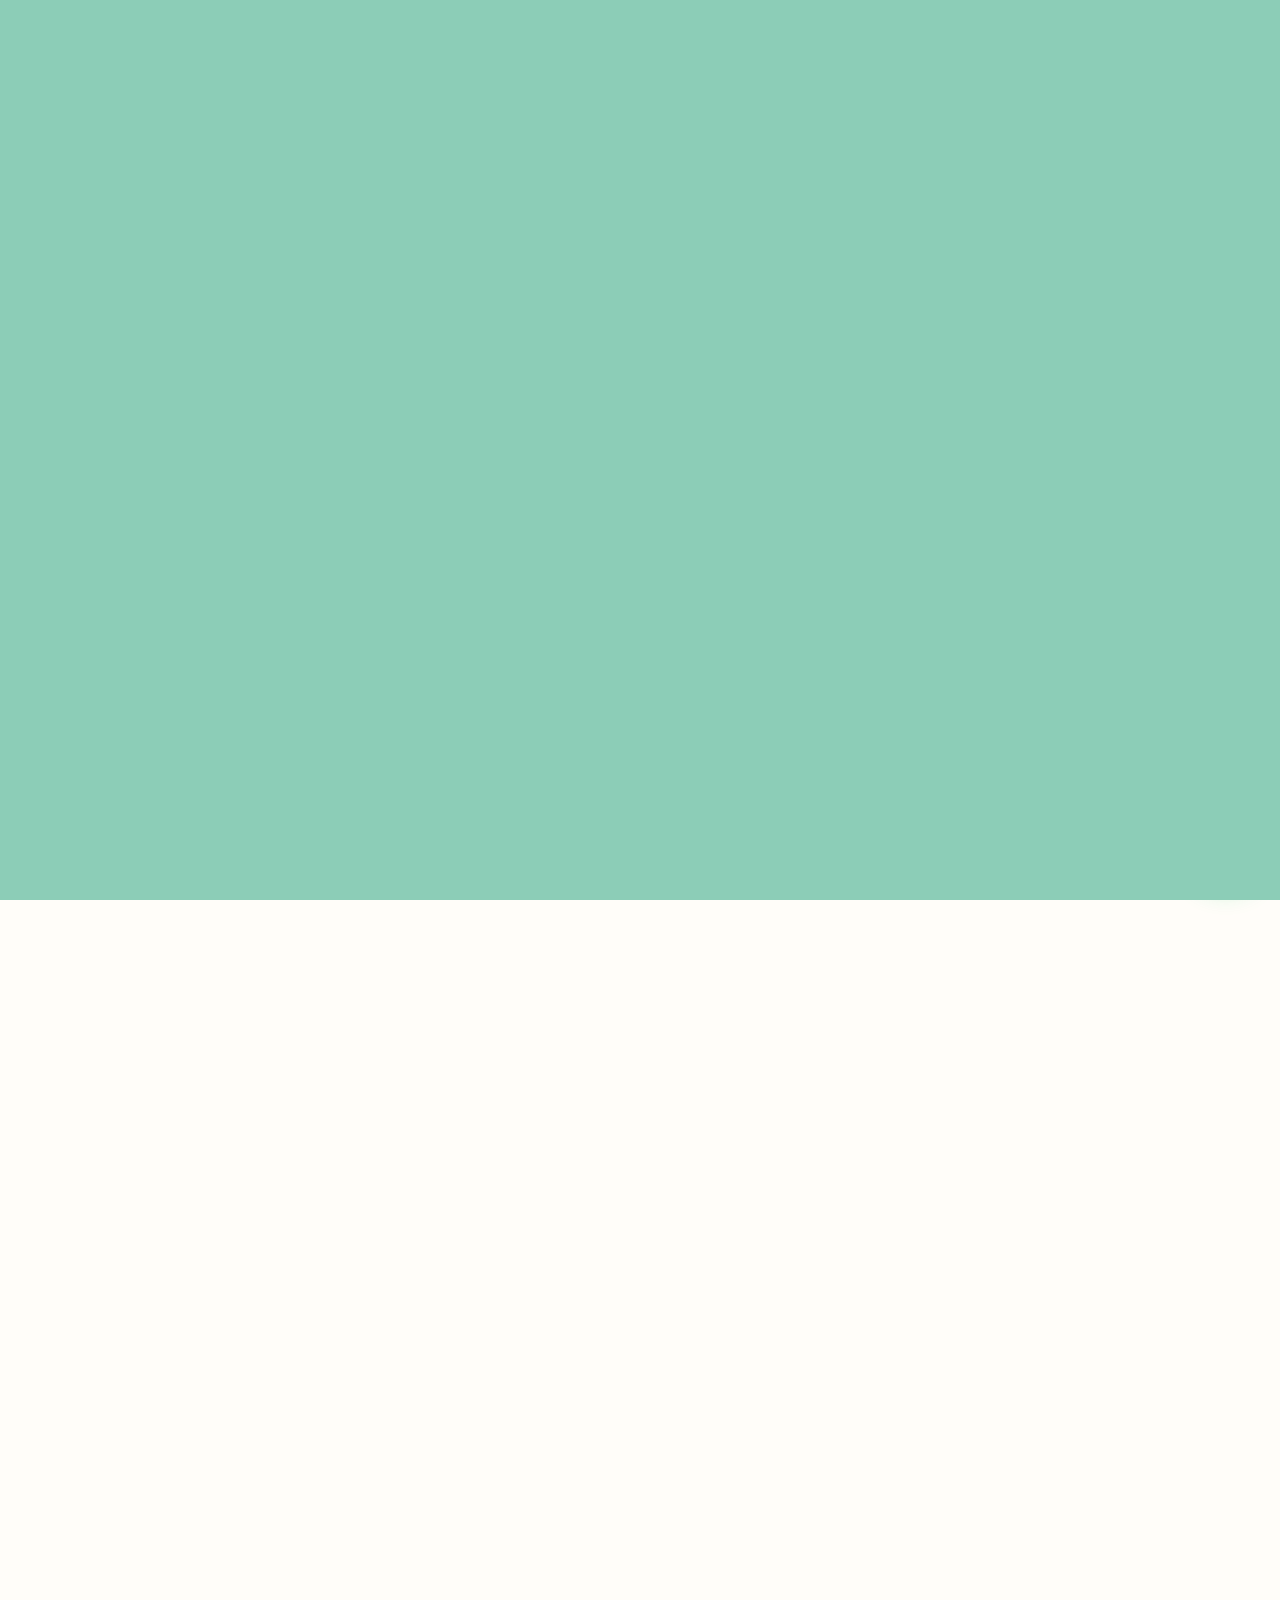
<file: index.html>
<!DOCTYPE html>
<html lang="es">
<head>
  <meta charset="UTF-8">
  <meta name="viewport" content="width=device-width, initial-scale=1.0">
  <title>Té Quiero Pastelería y Cafetería | Florencio Varela</title>
  <meta name="description" content="Té Quiero, pastelería y cafetería de autor en Calle 25 de Mayo 3066, Florencio Varela. Mirá nuestro menú, horarios y cómo llegar.">
  <meta name="theme-color" content="#faf7f2">

  <!-- Tipografías: Playfair Display (títulos) e Inter (textos y precios) -->
  <link rel="preconnect" href="https://fonts.googleapis.com">
  <link rel="preconnect" href="https://fonts.gstatic.com" crossorigin>
  <link href="https://fonts.googleapis.com/css2?family=Inter:wght@400;500;600;700&family=Playfair+Display:ital,wght@0,500;0,600;1,500&display=swap" rel="stylesheet">

  <!-- Estilos -->
  <link rel="stylesheet" href="css/styles.css">
</head>
<body>

  <!-- ======================================================
       INTRO: video del logo (se reproduce en cada carga)
       ====================================================== -->
  <div class="intro" id="intro" aria-hidden="true">
    <video class="intro__video" id="introVideo" muted playsinline preload="auto">
      <source src="assets/intro.mp4" type="video/mp4">
    </video>
  </div>

  <!-- ======================================================
       HEADER
       ====================================================== -->
  <header class="site-header" id="siteHeader">
    <div class="container site-header__inner">
      <a href="index.html" class="site-header__logo" aria-label="Té Quiero Pastelería, ir al inicio">
        <img src="assets/logo-white.png" alt="Té Quiero Pastelería">
      </a>

      <button class="nav-toggle" id="navToggle" aria-expanded="false" aria-controls="siteNav" aria-label="Abrir menú">
        <span class="nav-toggle__bar"></span>
        <span class="nav-toggle__bar"></span>
        <span class="nav-toggle__bar"></span>
      </button>

      <nav class="site-nav" id="siteNav" aria-label="Principal">
        <ul class="site-nav__list">
          <li><a href="index.html" class="site-nav__link" aria-current="page">Inicio</a></li>
          <li><a href="menu.html" class="site-nav__link">Menú</a></li>
          <li><a href="#info" class="site-nav__link">Horarios</a></li>
          <li><a href="#ubicacion" class="site-nav__link">Ubicación</a></li>
          <li><a href="#contacto" class="site-nav__link">Contacto</a></li>
        </ul>
      </nav>
    </div>
  </header>

  <main>

    <!-- ======================================================
         INICIO
         ====================================================== -->
    <section class="hero reveal" id="inicio">
      <div class="container hero__inner">
        <img class="hero__logo" src="assets/logo-white.png" alt="Té Quiero Pastelería">
        <p class="hero__text">Hecho a mano, todos los días</p>
        <div class="hero__actions">
          <a class="btn btn--primary" href="menu.html">Ver menú</a>
          <a class="btn btn--ghost" href="https://wa.me/5491136860671" target="_blank" rel="noopener">
            Pedí por WhatsApp
          </a>
        </div>
      </div>
    </section>

    <!-- ======================================================
         HORARIOS
         ====================================================== -->
    <section class="section section--alt reveal" id="info">
      <div class="container">
        <span class="section__kicker">Visitanos</span>
        <h2 class="section__title">Te esperamos</h2>
        <p class="section__text">
          Pastelería y cafetería de autor en Florencio Varela.
        </p>

        <div class="schedule">
          <h3 class="schedule__title">Horarios</h3>
          <ul class="schedule__list">
            <li><span>Lunes a sábado</span><span>9 a 21 hs</span></li>
            <li><span>Domingos</span><span>16 a 21 hs</span></li>
          </ul>
        </div>
      </div>
    </section>

    <!-- ======================================================
         UBICACIÓN
         ====================================================== -->
    <section class="section reveal" id="ubicacion">
      <div class="container">
        <span class="section__kicker">Ubicación</span>
        <h2 class="section__title">Dónde estamos</h2>
        <p class="section__text direccion-texto">
          <span class="direccion">Calle 25 de Mayo 3066</span><br>
          Florencio Varela, Buenos Aires, Argentina
        </p>

        <div class="map">
          <iframe
            src="https://www.google.com/maps/place/T%C3%A9+Quiero/@-34.8067363,-58.2784819,16.75z/data=!3m1!5s0x95a329601a4ecad9:0x8eed13e575cde13f!4m14!1m7!3m6!1s0x95a3295f7c7ccfc9:0x5fe5d638825499c7!2sRojo+Bar!8m2!3d-34.8037948!4d-58.280502!16s%2Fg%2F1yfdr06fd!3m5!1s0x95a329601c0f245d:0x686f7a192fe13fee!8m2!3d-34.8077869!4d-58.2797511!16s%2Fg%2F11b88ljzsv?entry=ttu&g_ep=EgoyMDI2MTAxMy4wIKXMDSoASAFQAw%3D%3D"
            title="Mapa de Té Quiero Pastelería"
            loading="lazy"
            referrerpolicy="no-referrer-when-downgrade"
            allowfullscreen></iframe>
        </div>

        <a class="btn btn--primary"
           href="https://www.google.com/maps/place/T%C3%A9+Quiero/@-34.8067363,-58.2784819,16.75z/data=!3m1!5s0x95a329601a4ecad9:0x8eed13e575cde13f!4m14!1m7!3m6!1s0x95a3295f7c7ccfc9:0x5fe5d638825499c7!2sRojo+Bar!8m2!3d-34.8037948!4d-58.280502!16s%2Fg%2F1yfdr06fd!3m5!1s0x95a329601c0f245d:0x686f7a192fe13fee!8m2!3d-34.8077869!4d-58.2797511!16s%2Fg%2F11b88ljzsv?entry=ttu&g_ep=EgoyMDI2MTAxMy4wIKXMDSoASAFQAw%3D%3D"
           target="_blank" rel="noopener">
          Cómo llegar
        </a>
      </div>
    </section>

    <!-- ======================================================
         CONTACTO
         ====================================================== -->
    <section class="section section--mint reveal" id="contacto">
      <div class="container">
        <span class="section__kicker">Hablemos</span>
        <h2 class="section__title">Contacto</h2>
        <p class="section__text">
          Escribinos para pedidos o consultas.
        </p>
        <div class="contact">
          <a class="contact__item contact__item--wsp" href="https://wa.me/5491136860671" target="_blank" rel="noopener">
            <span class="contact__label">WhatsApp</span>
            <span class="contact__value">+54 9 11 3686-0671</span>
          </a>
          <a class="contact__item" href="tel:+541139779762">
            <span class="contact__label">Teléfono fijo</span>
            <span class="contact__value">3977-9762</span>
          </a>
          <a class="contact__item" href="https://www.instagram.com/tequieropasteleria?igsh=MWNyOG1oaXk3Mml3Zw%3D%3D" target="_blank" rel="noopener">
            <span class="contact__label">Instagram</span>
            <span class="contact__value">@tequieropasteleria</span>
          </a>
        </div>
      </div>
    </section>

  </main>

  <!-- ======================================================
       FOOTER
       ====================================================== -->
  <footer class="site-footer">
    <div class="container site-footer__inner">
      <img class="site-footer__logo" src="assets/logo-white.png" alt="Té Quiero Pastelería">
      <p class="site-footer__text">&copy; <span id="year"></span> Té Quiero Pastelería. Todos los derechos reservados.</p>
    </div>
  </footer>

  <!-- Botón flotante de WhatsApp -->
  <a class="wsp-flotante" href="https://wa.me/5491136860671" target="_blank" rel="noopener" aria-label="Escribinos por WhatsApp">
    <svg viewBox="0 0 448 512" aria-hidden="true"><path d="M380.9 97.1C339 55.1 283.2 32 223.9 32c-122.4 0-222 99.6-222 222 0 39.1 10.2 77.3 29.6 111L0 480l117.7-30.9c32.4 17.7 68.9 27 106.1 27h.1c122.3 0 224.1-99.6 224.1-222 0-59.3-25.2-115-67.1-157zm-157 341.6c-33.2 0-65.7-8.9-94-25.7l-6.7-4-69.8 18.3L72 359.2l-4.4-7c-18.5-29.4-28.2-63.3-28.2-98.2 0-101.7 82.8-184.5 184.6-184.5 49.3 0 95.6 19.2 130.4 54.1 34.8 34.9 56.2 81.2 56.1 130.5 0 101.8-84.9 184.6-186.6 184.6zm101.2-138.2c-5.5-2.8-32.8-16.2-37.9-18-5.1-1.9-8.8-2.8-12.5 2.8-3.7 5.6-14.3 18-17.6 21.8-3.2 3.7-6.5 4.2-12 1.4-32.6-16.3-54-29.1-75.5-66-5.7-9.8 5.7-9.1 16.3-30.3 1.8-3.7.9-6.9-.5-9.7-1.4-2.8-12.5-30.1-17.1-41.2-4.5-10.8-9.1-9.3-12.5-9.5-3.2-.2-6.9-.2-10.6-.2-3.7 0-9.7 1.4-14.8 6.9-5.1 5.6-19.4 19-19.4 46.3 0 27.3 19.9 53.7 22.6 57.4 2.8 3.7 39.1 59.7 94.8 83.8 35.2 15.2 49 16.5 66.6 13.9 10.7-1.6 32.8-13.4 37.4-26.4 4.6-13 4.6-24.1 3.2-26.4-1.3-2.5-5-3.9-10.5-6.6z"/></svg>
    <span class="wsp-flotante__burbuja">¿Pedidos? Escribinos</span>
  </a>

  <!-- Intro, header, revelado y menú móvil -->
  <script src="js/main.js"></script>
</body>
</html>
</file>
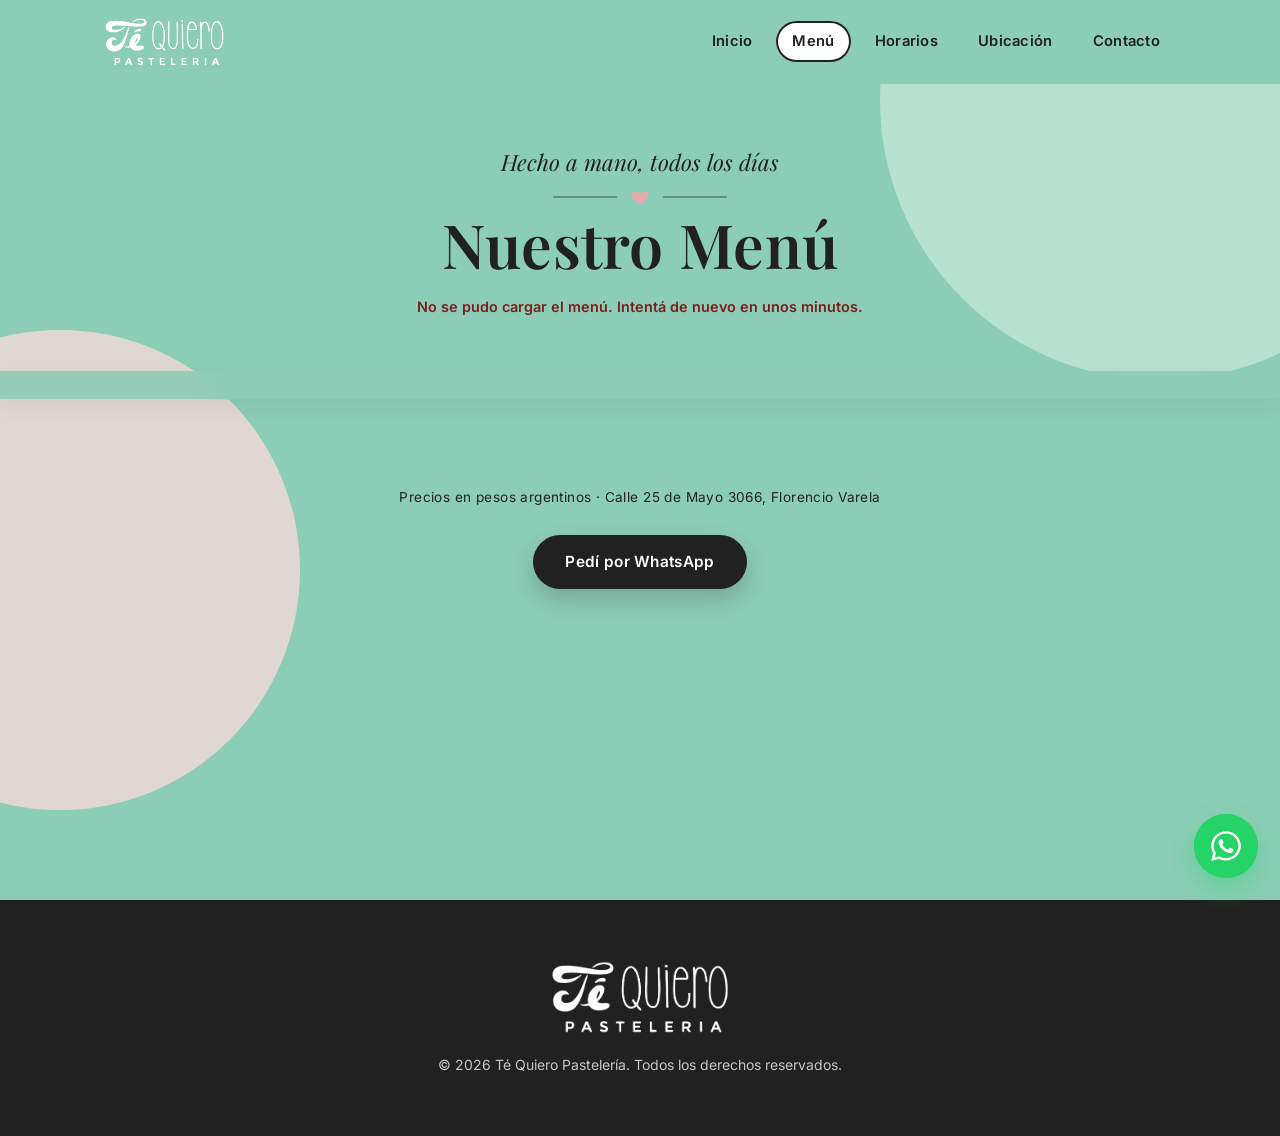
<file: menu.html>
<!DOCTYPE html>
<html lang="es">
<head>
  <meta charset="UTF-8">
  <meta name="viewport" content="width=device-width, initial-scale=1.0">
  <title>Menú | Té Quiero Pastelería</title>
  <meta name="description" content="Menú de Té Quiero Pastelería y Cafetería en Florencio Varela, con precios actualizados.">
  <meta name="theme-color" content="#faf7f2">

  <!-- Tipografías del menú -->
  <link rel="preconnect" href="https://fonts.googleapis.com">
  <link rel="preconnect" href="https://fonts.gstatic.com" crossorigin>
  <link href="https://fonts.googleapis.com/css2?family=Inter:wght@400;500;600;700&family=Playfair+Display:ital,wght@0,500;0,600;1,500&display=swap" rel="stylesheet">

  <!-- Estilos -->
  <link rel="stylesheet" href="css/styles.css">
  <link rel="stylesheet" href="css/menu.css">
</head>
<body>

  <!-- ======================================================
       HEADER (misma barra que la página de inicio)
       ====================================================== -->
  <header class="site-header is-visible" id="siteHeader">
    <div class="container site-header__inner">
      <a href="index.html" class="site-header__logo" aria-label="Té Quiero Pastelería, ir al inicio">
        <img src="assets/logo-white.png" alt="Té Quiero Pastelería">
      </a>

      <button class="nav-toggle" id="navToggle" aria-expanded="false" aria-controls="siteNav" aria-label="Abrir menú">
        <span class="nav-toggle__bar"></span>
        <span class="nav-toggle__bar"></span>
        <span class="nav-toggle__bar"></span>
      </button>

      <nav class="site-nav" id="siteNav" aria-label="Principal">
        <ul class="site-nav__list">
          <li><a href="index.html" class="site-nav__link">Inicio</a></li>
          <li><a href="menu.html" class="site-nav__link" aria-current="page">Menú</a></li>
          <li><a href="index.html#info" class="site-nav__link">Horarios</a></li>
          <li><a href="index.html#ubicacion" class="site-nav__link">Ubicación</a></li>
          <li><a href="index.html#contacto" class="site-nav__link">Contacto</a></li>
        </ul>
      </nav>
    </div>
  </header>

  <main class="menu-app" id="inicio">

    <header class="menu-hero">
      <div class="hero-contenido">
                <p class="hero-script">Hecho a mano, todos los días</p>
        <div class="ornamento" aria-hidden="true">
          <span></span>
          <svg viewBox="0 0 24 24" class="corazon"><path d="M12 21s-7.5-4.6-9.6-9.1C1 8.5 3 5 6.5 5c2 0 3.5 1.2 5.5 3 2-1.8 3.5-3 5.5-3C21 5 23 8.5 21.6 11.9 19.5 16.4 12 21 12 21z"/></svg>
          <span></span>
        </div>
        <h1>Nuestro Menú</h1>
        <p id="estado" class="estado">Cargando menú…</p>
      </div>
    </header>

    <nav id="navegacion" class="navegacion" aria-label="Categorías"></nav>

    <div id="menu" class="menu"></div>

    <div class="menu-pie">
      <p class="menu-pie__texto">Precios en pesos argentinos · Calle 25 de Mayo 3066, Florencio Varela</p>
      <div class="menu-pie__acciones">
        <a class="btn btn--primary" href="https://wa.me/5491136860671" target="_blank" rel="noopener">
          Pedí por WhatsApp
        </a>
      </div>
    </div>
  </main>

  <!-- ======================================================
       FOOTER
       ====================================================== -->
  <footer class="site-footer">
    <div class="container site-footer__inner">
      <img class="site-footer__logo" src="assets/logo-white.png" alt="Té Quiero Pastelería">
      <p class="site-footer__text">&copy; <span id="year"></span> Té Quiero Pastelería. Todos los derechos reservados.</p>
    </div>
  </footer>

  <!-- Botón flotante de WhatsApp -->
  <a class="wsp-flotante" href="https://wa.me/5491136860671" target="_blank" rel="noopener" aria-label="Escribinos por WhatsApp">
    <svg viewBox="0 0 448 512" aria-hidden="true"><path d="M380.9 97.1C339 55.1 283.2 32 223.9 32c-122.4 0-222 99.6-222 222 0 39.1 10.2 77.3 29.6 111L0 480l117.7-30.9c32.4 17.7 68.9 27 106.1 27h.1c122.3 0 224.1-99.6 224.1-222 0-59.3-25.2-115-67.1-157zm-157 341.6c-33.2 0-65.7-8.9-94-25.7l-6.7-4-69.8 18.3L72 359.2l-4.4-7c-18.5-29.4-28.2-63.3-28.2-98.2 0-101.7 82.8-184.5 184.6-184.5 49.3 0 95.6 19.2 130.4 54.1 34.8 34.9 56.2 81.2 56.1 130.5 0 101.8-84.9 184.6-186.6 184.6zm101.2-138.2c-5.5-2.8-32.8-16.2-37.9-18-5.1-1.9-8.8-2.8-12.5 2.8-3.7 5.6-14.3 18-17.6 21.8-3.2 3.7-6.5 4.2-12 1.4-32.6-16.3-54-29.1-75.5-66-5.7-9.8 5.7-9.1 16.3-30.3 1.8-3.7.9-6.9-.5-9.7-1.4-2.8-12.5-30.1-17.1-41.2-4.5-10.8-9.1-9.3-12.5-9.5-3.2-.2-6.9-.2-10.6-.2-3.7 0-9.7 1.4-14.8 6.9-5.1 5.6-19.4 19-19.4 46.3 0 27.3 19.9 53.7 22.6 57.4 2.8 3.7 39.1 59.7 94.8 83.8 35.2 15.2 49 16.5 66.6 13.9 10.7-1.6 32.8-13.4 37.4-26.4 4.6-13 4.6-24.1 3.2-26.4-1.3-2.5-5-3.9-10.5-6.6z"/></svg>
    <span class="wsp-flotante__burbuja">¿Pedidos? Escribinos</span>
  </a>

  <!-- Header, menú móvil y año (sin intro en esta página) -->
  <script src="js/main.js"></script>
  <!-- Carga del menú desde Google Sheets -->
  <script src="js/menu.js"></script>
</body>
</html>
</file>
<file: css/styles.css>
/* =========================================================
   Té Quiero Pastelería - Estilos generales
   Color principal: verde menta #8CCDB7
   Tipografías: Playfair Display (títulos) + Inter (textos y precios)
   ========================================================= */

/* ---------- Variables ---------- */
:root {
  --mint: #8CCDB7;
  --mint-claro: #C9EBDD;
  --mint-suave: #E6F6EF;
  --mint-oscuro: #5FA98E;
  --cream: #FFFDF9;
  --rosa: #E5A9A9;
  --rosa-suave: #F7DADA;
  --texto: #212121;
  --texto-suave: #3F4A46;
  --blanco: #FFFFFF;
  --whatsapp: #25D366;
  --whatsapp-oscuro: #1DA851;

  --intro-bg: #8CCDB7;   /* igual al fondo del video del logo: no cambiar */

  --font-titulo: "Playfair Display", Georgia, serif;
  --font-texto: "Inter", system-ui, -apple-system, "Segoe UI", Roboto, sans-serif;

  --radius: 22px;
  --container: 1120px;
  --header-h: 84px;
  --sombra: 0 14px 34px rgba(33, 33, 33, 0.10);
  --sombra-suave: 0 6px 18px rgba(33, 33, 33, 0.08);

  --ease: cubic-bezier(0.22, 0.61, 0.36, 1);
  --ease-rebote: cubic-bezier(0.34, 1.56, 0.64, 1);
}

/* ---------- Base ---------- */
*,
*::before,
*::after {
  box-sizing: border-box;
}

html {
  scroll-behavior: smooth;
  -webkit-text-size-adjust: 100%;
}

html.is-loading,
html.is-loading body {
  overflow: hidden;
  height: 100%;
}

body {
  margin: 0;
  font-family: var(--font-texto);
  font-size: 1rem;
  line-height: 1.65;
  color: var(--texto);
  background-color: var(--cream);
  -webkit-font-smoothing: antialiased;
  overflow-x: hidden;
}

img {
  display: block;
  max-width: 100%;
  height: auto;
}

a {
  color: inherit;
}

h1, h2, h3 {
  margin: 0 0 0.5em;
  line-height: 1.15;
  font-family: var(--font-titulo);
  font-weight: 600;
  color: var(--texto);
}

p {
  margin: 0 0 1em;
}

.container {
  width: 100%;
  max-width: var(--container);
  margin: 0 auto;
  padding: 0 24px;
}

/* ---------- Intro (video del logo) ---------- */
.intro {
  position: fixed;
  inset: 0;
  z-index: 1000;
  display: flex;
  align-items: center;
  justify-content: center;
  background-color: var(--intro-bg);
  transition: opacity 0.8s var(--ease), visibility 0.8s;
}

.intro--hidden {
  opacity: 0;
  visibility: hidden;
  pointer-events: none;
}

.intro__video {
  width: 100%;
  height: 100%;
  object-fit: contain;
  display: block;
}

/* ---------- Header ---------- */
.site-header {
  position: fixed;
  top: 0;
  left: 0;
  right: 0;
  z-index: 100;
  height: var(--header-h);
  background-color: var(--mint);
  border-bottom: 1px solid transparent;
  opacity: 0;
  transform: translateY(-100%);
  transition: opacity 0.6s var(--ease), transform 0.6s var(--ease), box-shadow 0.3s var(--ease), background-color 0.3s var(--ease);
}

.site-header.is-visible {
  opacity: 1;
  transform: translateY(0);
}

.site-header.is-scrolled {
  box-shadow: 0 8px 24px rgba(33, 33, 33, 0.12);
}

.site-header__inner {
  height: 100%;
  display: flex;
  align-items: center;
  justify-content: space-between;
}

.site-header__logo img {
  height: 50px;
  width: auto;
  transition: transform 0.4s var(--ease-rebote);
}

.site-header__logo:hover img {
  transform: rotate(-3deg) scale(1.05);
}

/* ---------- Navegación ---------- */
.site-nav__list {
  list-style: none;
  margin: 0;
  padding: 0;
  display: flex;
  gap: 8px;
}

.site-nav__link {
  display: inline-block;
  text-decoration: none;
  font-weight: 600;
  font-size: 0.92rem;
  letter-spacing: 0.02em;
  color: var(--texto);
  padding: 8px 16px;
  border-radius: 999px;
  position: relative;
  transition: background-color 0.25s var(--ease), color 0.25s var(--ease);
}

.site-nav__link:hover,
.site-nav__link:focus-visible,
.site-nav__link[aria-current="page"] {
  background-color: var(--blanco);
}

.site-nav__link[aria-current="page"] {
  box-shadow: inset 0 0 0 2px var(--texto);
}

/* Botón hamburguesa (oculto en desktop) */
.nav-toggle {
  display: none;
  background: none;
  border: 0;
  padding: 8px;
  cursor: pointer;
  flex-direction: column;
  gap: 5px;
}

.nav-toggle__bar {
  display: block;
  width: 26px;
  height: 2px;
  border-radius: 2px;
  background: var(--texto);
  transition: transform 0.3s var(--ease), opacity 0.3s var(--ease);
}

.nav-toggle[aria-expanded="true"] .nav-toggle__bar:nth-child(1) {
  transform: translateY(7px) rotate(45deg);
}
.nav-toggle[aria-expanded="true"] .nav-toggle__bar:nth-child(2) {
  opacity: 0;
}
.nav-toggle[aria-expanded="true"] .nav-toggle__bar:nth-child(3) {
  transform: translateY(-7px) rotate(-45deg);
}

/* ---------- Main ---------- */
main {
  padding-top: var(--header-h);
}

/* ---------- Hero ---------- */
.hero {
  position: relative;
  min-height: calc(100vh - var(--header-h));
  display: flex;
  align-items: center;
  justify-content: center;
  text-align: center;
  padding: 80px 0;
  overflow: hidden;
  background-color: var(--mint);
  isolation: isolate;
}

/* Formas decorativas que flotan */
.hero::before,
.hero::after {
  content: "";
  position: absolute;
  z-index: -1;
  border-radius: 50%;
  filter: blur(2px);
  animation: deriva 14s ease-in-out infinite alternate;
}

.hero::before {
  width: min(520px, 90vw);
  height: min(520px, 90vw);
  top: -160px;
  left: -120px;
  background: var(--mint-claro);
  opacity: 0.8;
}

.hero::after {
  width: min(440px, 80vw);
  height: min(440px, 80vw);
  bottom: -140px;
  right: -100px;
  background: var(--rosa-suave);
  opacity: 0.9;
  animation-delay: -6s;
}

.hero__inner {
  display: flex;
  flex-direction: column;
  align-items: center;
  gap: 24px;
}

.hero__logo {
  width: min(540px, 84vw);
  height: auto;
  filter: drop-shadow(0 18px 30px rgba(33, 33, 33, 0.12));
  animation: flotar 6s ease-in-out infinite, aparecer 1.2s var(--ease) both;
}

.hero__text {
  font-family: var(--font-titulo);
  font-style: italic;
  font-size: clamp(1.25rem, 2.6vw, 1.6rem);
  color: var(--texto);
  max-width: 560px;
  margin: 0;
  animation: aparecer 1.2s 0.3s var(--ease) both;
}

.hero__actions {
  display: flex;
  flex-wrap: wrap;
  justify-content: center;
  gap: 14px;
  margin-top: 10px;
  animation: aparecer 1.2s 0.5s var(--ease) both;
}

/* ---------- Botones ---------- */
.btn {
  position: relative;
  display: inline-flex;
  align-items: center;
  gap: 8px;
  padding: 15px 32px;
  border-radius: 999px;
  font-family: var(--font-texto);
  font-weight: 600;
  font-size: 0.96rem;
  letter-spacing: 0.02em;
  text-decoration: none;
  overflow: hidden;
  transition: transform 0.25s var(--ease-rebote), background-color 0.25s var(--ease), color 0.25s var(--ease), box-shadow 0.25s var(--ease);
}

.btn:hover,
.btn:focus-visible {
  transform: translateY(-3px);
}

.btn--primary {
  background-color: var(--texto);
  color: var(--blanco);
  box-shadow: 0 10px 22px rgba(33, 33, 33, 0.22);
}

.btn--primary:hover,
.btn--primary:focus-visible {
  box-shadow: 0 14px 28px rgba(33, 33, 33, 0.28);
}

.btn--ghost {
  background-color: var(--blanco);
  color: var(--texto);
  box-shadow: var(--sombra-suave);
}

.btn--ghost:hover,
.btn--ghost:focus-visible {
  background-color: var(--cream);
  box-shadow: var(--sombra);
}

/* Brillo que cruza el botón al pasar el mouse */
.btn::after {
  content: "";
  position: absolute;
  top: 0;
  left: -75%;
  width: 50%;
  height: 100%;
  background: linear-gradient(120deg, transparent, rgba(255, 255, 255, 0.45), transparent);
  transform: skewX(-20deg);
  transition: left 0.6s var(--ease);
}

.btn:hover::after {
  left: 130%;
}

/* ---------- Secciones ---------- */
.section {
  position: relative;
  padding: 110px 0;
  text-align: center;
}

.section--alt {
  background-color: var(--mint-suave);
}

.section--mint {
  background-color: var(--mint);
}

.section__kicker {
  display: inline-block;
  font-size: 0.78rem;
  font-weight: 600;
  letter-spacing: 0.22em;
  text-transform: uppercase;
  color: var(--texto-suave);
  margin-bottom: 12px;
}

.section__title {
  font-size: clamp(2.1rem, 4.4vw, 3rem);
  letter-spacing: 0.005em;
}

.section__title::after {
  content: "";
  display: block;
  width: 64px;
  height: 3px;
  margin: 16px auto 0;
  border-radius: 3px;
  background: var(--rosa);
}

.section__text {
  max-width: 620px;
  margin: 26px auto 44px;
  color: var(--texto-suave);
  font-size: 1.08rem;
}

/* ---------- Horarios ---------- */
.schedule {
  max-width: 500px;
  margin: 0 auto;
  background: var(--blanco);
  border-radius: var(--radius);
  padding: 32px 36px;
  box-shadow: var(--sombra);
  transition: transform 0.4s var(--ease);
}

.schedule:hover {
  transform: translateY(-4px);
}

.schedule__title {
  font-size: 1.6rem;
  margin-bottom: 16px;
}

.schedule__list {
  list-style: none;
  margin: 0;
  padding: 0;
}

.schedule__list li {
  display: flex;
  justify-content: space-between;
  align-items: center;
  gap: 16px;
  padding: 14px 0;
  border-bottom: 1px dashed #d9d4cb;
}

.schedule__list li:last-child {
  border-bottom: none;
}

.schedule__list span:last-child {
  font-weight: 700;
  color: var(--texto);
  background: var(--mint-suave);
  padding: 6px 14px;
  border-radius: 999px;
  white-space: nowrap;
}

/* ---------- Ubicación + mapa ---------- */
.direccion-texto {
  font-size: 1.1rem;
}

.direccion {
  font-family: var(--font-titulo);
  font-size: 1.35rem;
  font-weight: 600;
  color: var(--texto);
}

.map {
  max-width: 900px;
  margin: 0 auto 36px;
  border-radius: var(--radius);
  overflow: hidden;
  box-shadow: var(--sombra);
  border: 8px solid var(--blanco);
  background: var(--blanco);
  transition: transform 0.4s var(--ease), box-shadow 0.4s var(--ease);
}

.map:hover {
  transform: translateY(-4px);
  box-shadow: 0 22px 44px rgba(33, 33, 33, 0.16);
}

.map iframe {
  display: block;
  width: 100%;
  height: 380px;
  border: 0;
}

/* ---------- Contacto ---------- */
.contact {
  display: flex;
  flex-wrap: wrap;
  justify-content: center;
  gap: 20px;
}

.contact__item {
  display: flex;
  flex-direction: column;
  min-width: 250px;
  padding: 24px 32px;
  border-radius: var(--radius);
  background-color: var(--blanco);
  color: var(--texto);
  text-decoration: none;
  box-shadow: var(--sombra-suave);
  transition: transform 0.3s var(--ease-rebote), box-shadow 0.3s var(--ease);
}

.contact__item:hover,
.contact__item:focus-visible {
  transform: translateY(-5px);
  box-shadow: var(--sombra);
}

.contact__item--wsp {
  background-color: var(--texto);
  color: var(--blanco);
}

.contact__label {
  font-size: 0.74rem;
  font-weight: 600;
  letter-spacing: 0.18em;
  text-transform: uppercase;
  color: var(--texto-suave);
}

.contact__item--wsp .contact__label {
  color: var(--mint-claro);
}

.contact__value {
  font-size: 1.15rem;
  font-weight: 700;
  margin-top: 4px;
}

/* ---------- Footer ---------- */
.site-footer {
  padding: 60px 0;
  background-color: var(--texto);
  text-align: center;
}

.site-footer__inner {
  display: flex;
  flex-direction: column;
  align-items: center;
  gap: 18px;
}

.site-footer__logo {
  width: 180px;
  height: auto;
}

.site-footer__text {
  margin: 0;
  font-size: 0.875rem;
  color: rgba(255, 255, 255, 0.75);
}

/* ---------- Botón flotante de WhatsApp ---------- */
.wsp-flotante {
  position: fixed;
  right: 22px;
  bottom: 22px;
  z-index: 900;
  width: 64px;
  height: 64px;
  border-radius: 50%;
  background-color: var(--whatsapp);
  color: var(--blanco);
  display: flex;
  align-items: center;
  justify-content: center;
  box-shadow: 0 10px 26px rgba(37, 211, 102, 0.45);
  transition: transform 0.3s var(--ease-rebote), background-color 0.2s var(--ease);
  animation: aparecer 0.8s 1.2s var(--ease-rebote) both;
}

.wsp-flotante::before {
  content: "";
  position: absolute;
  inset: 0;
  border-radius: 50%;
  background: var(--whatsapp);
  z-index: -1;
  animation: pulso 2.4s ease-out infinite;
}

.wsp-flotante:hover,
.wsp-flotante:focus-visible {
  transform: scale(1.1) rotate(-6deg);
  background-color: var(--whatsapp-oscuro);
}

.wsp-flotante svg {
  width: 34px;
  height: 34px;
  fill: currentColor;
}

/* Burbuja con texto que aparece al lado del botón */
.wsp-flotante__burbuja {
  position: absolute;
  right: 76px;
  bottom: 14px;
  white-space: nowrap;
  background: var(--blanco);
  color: var(--texto);
  font-size: 0.85rem;
  font-weight: 600;
  padding: 10px 16px;
  border-radius: 14px 14px 4px 14px;
  box-shadow: var(--sombra-suave);
  opacity: 0;
  transform: translateX(10px);
  pointer-events: none;
  transition: opacity 0.3s var(--ease), transform 0.3s var(--ease);
}

.wsp-flotante:hover .wsp-flotante__burbuja,
.wsp-flotante:focus-visible .wsp-flotante__burbuja {
  opacity: 1;
  transform: translateX(0);
}

/* ---------- Revelado al scrollear ---------- */
.reveal {
  opacity: 0;
  transform: translateY(36px);
  transition: opacity 0.9s var(--ease), transform 0.9s var(--ease);
}

.reveal.is-visible {
  opacity: 1;
  transform: translateY(0);
}

/* ---------- Animaciones ---------- */
@keyframes flotar {
  0%, 100% { transform: translateY(0); }
  50% { transform: translateY(-12px); }
}

@keyframes aparecer {
  from { opacity: 0; transform: translateY(18px); }
  to { opacity: 1; transform: translateY(0); }
}

@keyframes deriva {
  from { transform: translate(0, 0) scale(1); }
  to { transform: translate(40px, 30px) scale(1.08); }
}

@keyframes pulso {
  0% { transform: scale(1); opacity: 0.55; }
  100% { transform: scale(1.7); opacity: 0; }
}

/* ---------- Responsive ---------- */
@media (max-width: 820px) {
  .nav-toggle {
    display: flex;
  }

  .site-nav {
    position: absolute;
    top: var(--header-h);
    left: 0;
    right: 0;
    background-color: var(--mint);
    box-shadow: 0 16px 30px rgba(33, 33, 33, 0.14);
    max-height: 0;
    overflow: hidden;
    transition: max-height 0.45s var(--ease);
  }

  .site-nav.is-open {
    max-height: 420px;
  }

  .site-nav__list {
    flex-direction: column;
    gap: 0;
    padding: 10px 0 16px;
  }

  .site-nav__link {
    display: block;
    border-radius: 0;
    padding: 16px 28px;
    font-size: 1rem;
  }

  .site-nav__link[aria-current="page"] {
    box-shadow: none;
    background-color: var(--blanco);
  }
}

@media (max-width: 600px) {
  :root {
    --header-h: 74px;
  }

  .site-header__logo img {
    height: 42px;
  }

  .section {
    padding: 80px 0;
  }

  .schedule {
    padding: 24px 22px;
  }

  .map iframe {
    height: 300px;
  }

  .wsp-flotante {
    width: 58px;
    height: 58px;
    right: 16px;
    bottom: 16px;
  }

  .wsp-flotante__burbuja {
    display: none;
  }
}

/* ---------- Movimiento reducido ---------- */
@media (prefers-reduced-motion: reduce) {
  html {
    scroll-behavior: auto;
  }

  *,
  *::before,
  *::after {
    animation: none !important;
    transition-duration: 0.01ms !important;
  }

  .reveal {
    opacity: 1;
    transform: none;
  }
}
</file>
<file: css/menu.css>
/* =========================================================
   Menú (scoped dentro de .menu-app para no chocar con la web)
   Color principal: verde menta #8CCDB7
   Títulos: Playfair Display | Textos y precios: Inter
   ========================================================= */

.menu-app,
.menu-app * {
  box-sizing: border-box;
}

.menu-app {
  background-color: var(--mint);
  color: var(--texto);
  font-family: var(--font-texto);
  line-height: 1.6;
  -webkit-font-smoothing: antialiased;
  min-height: 100vh;
  position: relative;
  isolation: isolate;
}

/* Formas flotando de fondo */
.menu-app::before,
.menu-app::after {
  content: "";
  position: absolute;
  z-index: -1;
  border-radius: 50%;
  pointer-events: none;
  animation: deriva 16s ease-in-out infinite alternate;
}

.menu-app::before {
  width: min(560px, 110vw);
  height: min(560px, 110vw);
  top: -180px;
  right: -160px;
  background: var(--mint-claro);
  opacity: 0.7;
}

.menu-app::after {
  width: min(480px, 100vw);
  height: min(480px, 100vw);
  bottom: 10%;
  left: -180px;
  background: var(--rosa-suave);
  opacity: 0.8;
  animation-delay: -7s;
}

/* ---------- Encabezado del menú ---------- */

.menu-app .menu-hero {
  text-align: center;
  padding: 3.8rem 1.25rem 2.4rem;
}

.menu-app .hero-contenido {
  max-width: 640px;
  margin: 0 auto;
  animation: aparecer 1s var(--ease) both;
}

.menu-app .hero-script {
  font-family: var(--font-titulo);
  font-style: italic;
  font-size: 1.4rem;
  color: var(--texto);
  margin-bottom: 0.4rem;
}

.menu-app .menu-hero h1 {
  font-family: var(--font-titulo);
  font-weight: 600;
  font-size: clamp(2.5rem, 7vw, 3.8rem);
  letter-spacing: 0.005em;
  color: var(--texto);
  margin: 0.3rem 0 0.6rem;
  line-height: 1.05;
}

.menu-app .ornamento {
  display: flex;
  align-items: center;
  justify-content: center;
  gap: 0.8rem;
}

.menu-app .ornamento span {
  width: 64px;
  height: 1.5px;
  background: var(--texto);
  opacity: 0.35;
  transform-origin: center;
  animation: crecer 1.2s 0.4s var(--ease) both;
}

.menu-app .corazon {
  width: 20px;
  height: 20px;
  fill: var(--rosa);
  animation: latido 2.4s ease-in-out infinite;
  transform-origin: center;
}

.menu-app .estado {
  margin-top: 1.2rem;
  font-size: 0.9rem;
  color: var(--texto);
  opacity: 0.8;
}

.menu-app .estado.error {
  color: #7a1f1f;
  opacity: 1;
  font-weight: 600;
}

/* ---------- Navegación de categorías (pastillas) ---------- */

.menu-app .navegacion {
  position: sticky;
  top: var(--header-h, 84px);
  z-index: 10;
  display: flex;
  justify-content: flex-start;
  gap: 0.5rem;
  overflow-x: auto;
  scrollbar-width: none;
  padding: 0.9rem 1rem;
  background: rgba(140, 205, 183, 0.92);
  backdrop-filter: blur(10px);
  -webkit-backdrop-filter: blur(10px);
  box-shadow: 0 8px 20px rgba(33, 33, 33, 0.06);
}

.menu-app .navegacion::-webkit-scrollbar {
  display: none;
}

@media (min-width: 760px) {
  .menu-app .navegacion {
    justify-content: center;
  }
}

.menu-app .navegacion a {
  flex-shrink: 0;
  white-space: nowrap;
  text-decoration: none;
  color: var(--texto);
  font-size: 0.8rem;
  font-weight: 700;
  letter-spacing: 0.08em;
  text-transform: uppercase;
  padding: 0.5rem 1.1rem;
  border-radius: 999px;
  background: var(--blanco, #fff);
  box-shadow: 0 3px 10px rgba(33, 33, 33, 0.08);
  transition: transform 0.3s var(--ease-rebote), background-color 0.2s ease, color 0.2s ease;
}

.menu-app .navegacion a:hover,
.menu-app .navegacion a:focus-visible {
  transform: translateY(-2px);
  background: var(--texto);
  color: var(--blanco, #fff);
}

/* ---------- Lista del menú ---------- */

.menu-app .menu {
  max-width: 780px;
  margin: 0 auto;
  padding: 0.5rem 1.5rem 2rem;
}

.menu-app .categoria {
  padding: 3.2rem 0 1rem;
  scroll-margin-top: calc(var(--header-h, 84px) + 4rem);
}

.menu-app .categoria h2 {
  font-family: var(--font-titulo);
  font-weight: 600;
  font-size: clamp(1.9rem, 4.5vw, 2.4rem);
  text-align: center;
  color: var(--texto);
  margin-bottom: 1.6rem;
}

.menu-app .categoria h2::after {
  content: "";
  display: block;
  width: 64px;
  height: 3px;
  margin: 0.7rem auto 0;
  border-radius: 3px;
  background: var(--rosa);
  transform-origin: center;
  animation: crecer 0.9s 0.2s var(--ease) both;
}

.menu-app .subcategoria {
  font-family: var(--font-titulo);
  font-style: italic;
  font-weight: 500;
  font-size: 1.4rem;
  color: var(--texto);
  margin: 2rem 0 0.6rem;
  text-align: center;
}

.menu-app .subcategoria::before,
.menu-app .subcategoria::after {
  content: "·";
  margin: 0 0.6rem;
  color: var(--rosa);
}

/* Cada plato es una tarjeta que entra con un leve retraso */
.menu-app .item {
  display: flex;
  justify-content: space-between;
  align-items: baseline;
  gap: 1rem;
  margin-bottom: 0.75rem;
  padding: 1.1rem 1.4rem;
  background: var(--cream);
  border-radius: 18px;
  box-shadow: 0 6px 18px rgba(33, 33, 33, 0.07);
  position: relative;
  overflow: hidden;
  transition: transform 0.35s var(--ease), box-shadow 0.35s var(--ease);
  animation: aparecer 0.7s var(--ease) both;
}

/* Escalonado de entrada */
.menu-app .item:nth-child(2) { animation-delay: 0.05s; }
.menu-app .item:nth-child(3) { animation-delay: 0.1s; }
.menu-app .item:nth-child(4) { animation-delay: 0.15s; }
.menu-app .item:nth-child(5) { animation-delay: 0.2s; }
.menu-app .item:nth-child(6) { animation-delay: 0.25s; }
.menu-app .item:nth-child(7) { animation-delay: 0.3s; }
.menu-app .item:nth-child(n+8) { animation-delay: 0.35s; }

/* Franja de color a la izquierda que aparece al pasar el mouse */
.menu-app .item::before {
  content: "";
  position: absolute;
  left: 0;
  top: 0;
  bottom: 0;
  width: 5px;
  background: var(--rosa);
  transform: scaleY(0);
  transition: transform 0.35s var(--ease);
}

.menu-app .item:hover {
  transform: translateX(6px);
  box-shadow: 0 12px 26px rgba(33, 33, 33, 0.12);
}

.menu-app .item:hover::before {
  transform: scaleY(1);
}

.menu-app .item-info {
  flex: 1;
  min-width: 0;
}

.menu-app .item-nombre {
  font-family: var(--font-texto);
  font-weight: 700;
  font-size: 1.02rem;
  color: var(--texto);
}

.menu-app .item-descripcion {
  font-size: 0.9rem;
  color: var(--texto-suave);
  margin-top: 0.25rem;
}

.menu-app .item-precio {
  font-family: var(--font-texto);
  font-weight: 700;
  font-size: 1.05rem;
  white-space: nowrap;
  color: var(--texto);
  background: var(--mint-suave);
  padding: 0.3rem 0.8rem;
  border-radius: 999px;
}

/* Sello Sin TACC */
.menu-app .badge-sin-tacc {
  display: inline-flex;
  align-items: center;
  gap: 0.3rem;
  margin-left: 0.6rem;
  vertical-align: middle;
  font-size: 0.66rem;
  font-weight: 700;
  letter-spacing: 0.06em;
  text-transform: uppercase;
  color: var(--texto);
  background: var(--mint);
  padding: 0.18rem 0.6rem;
  border-radius: 999px;
}

.menu-app .badge-sin-tacc svg {
  width: 11px;
  height: 11px;
  fill: none;
  stroke: var(--texto);
  stroke-width: 1.6;
}

/* Agotado */
.menu-app .item.agotado {
  background: rgba(255, 253, 249, 0.6);
  box-shadow: none;
}

.menu-app .item.agotado .item-nombre,
.menu-app .item.agotado .item-precio,
.menu-app .item.agotado .item-descripcion {
  color: #8a8a8a;
  text-decoration: line-through;
}

.menu-app .item.agotado .item-precio {
  background: transparent;
}

.menu-app .badge-agotado {
  display: inline-block;
  margin-left: 0.6rem;
  font-size: 0.66rem;
  font-weight: 700;
  letter-spacing: 0.06em;
  text-transform: uppercase;
  text-decoration: none;
  color: #7a1f1f;
  background: var(--rosa-suave);
  padding: 0.18rem 0.6rem;
  border-radius: 999px;
  vertical-align: middle;
}

/* ---------- Pie del menú ---------- */

.menu-app .menu-pie {
  position: relative;
  text-align: center;
  padding: 3rem 1rem 4.5rem;
}

.menu-app .menu-pie__texto {
  font-size: 0.85rem;
  color: var(--texto);
  letter-spacing: 0.03em;
  margin-bottom: 1.6rem;
}

/* ---------- Animaciones ---------- */

@keyframes aparecer {
  from { opacity: 0; transform: translateY(22px); }
  to { opacity: 1; transform: translateY(0); }
}

@keyframes crecer {
  from { transform: scaleX(0); }
  to { transform: scaleX(1); }
}

@keyframes latido {
  0%, 100% { transform: scale(1); }
  15% { transform: scale(1.18); }
  30% { transform: scale(1); }
  45% { transform: scale(1.12); }
}

@keyframes deriva {
  from { transform: translate(0, 0) scale(1); }
  to { transform: translate(-40px, 30px) scale(1.08); }
}

/* ---------- Responsive ---------- */

@media (max-width: 480px) {
  .menu-app .menu-hero {
    padding: 2.8rem 1rem 2rem;
  }

  .menu-app .menu {
    padding: 0.5rem 1.1rem 2rem;
  }

  .menu-app .categoria h2 {
    font-size: 1.8rem;
  }

  .menu-app .subcategoria {
    font-size: 1.2rem;
  }

  .menu-app .item {
    padding: 0.95rem 1rem;
  }

  .menu-app .item-nombre,
  .menu-app .item-precio {
    font-size: 0.96rem;
  }
}
</file>
